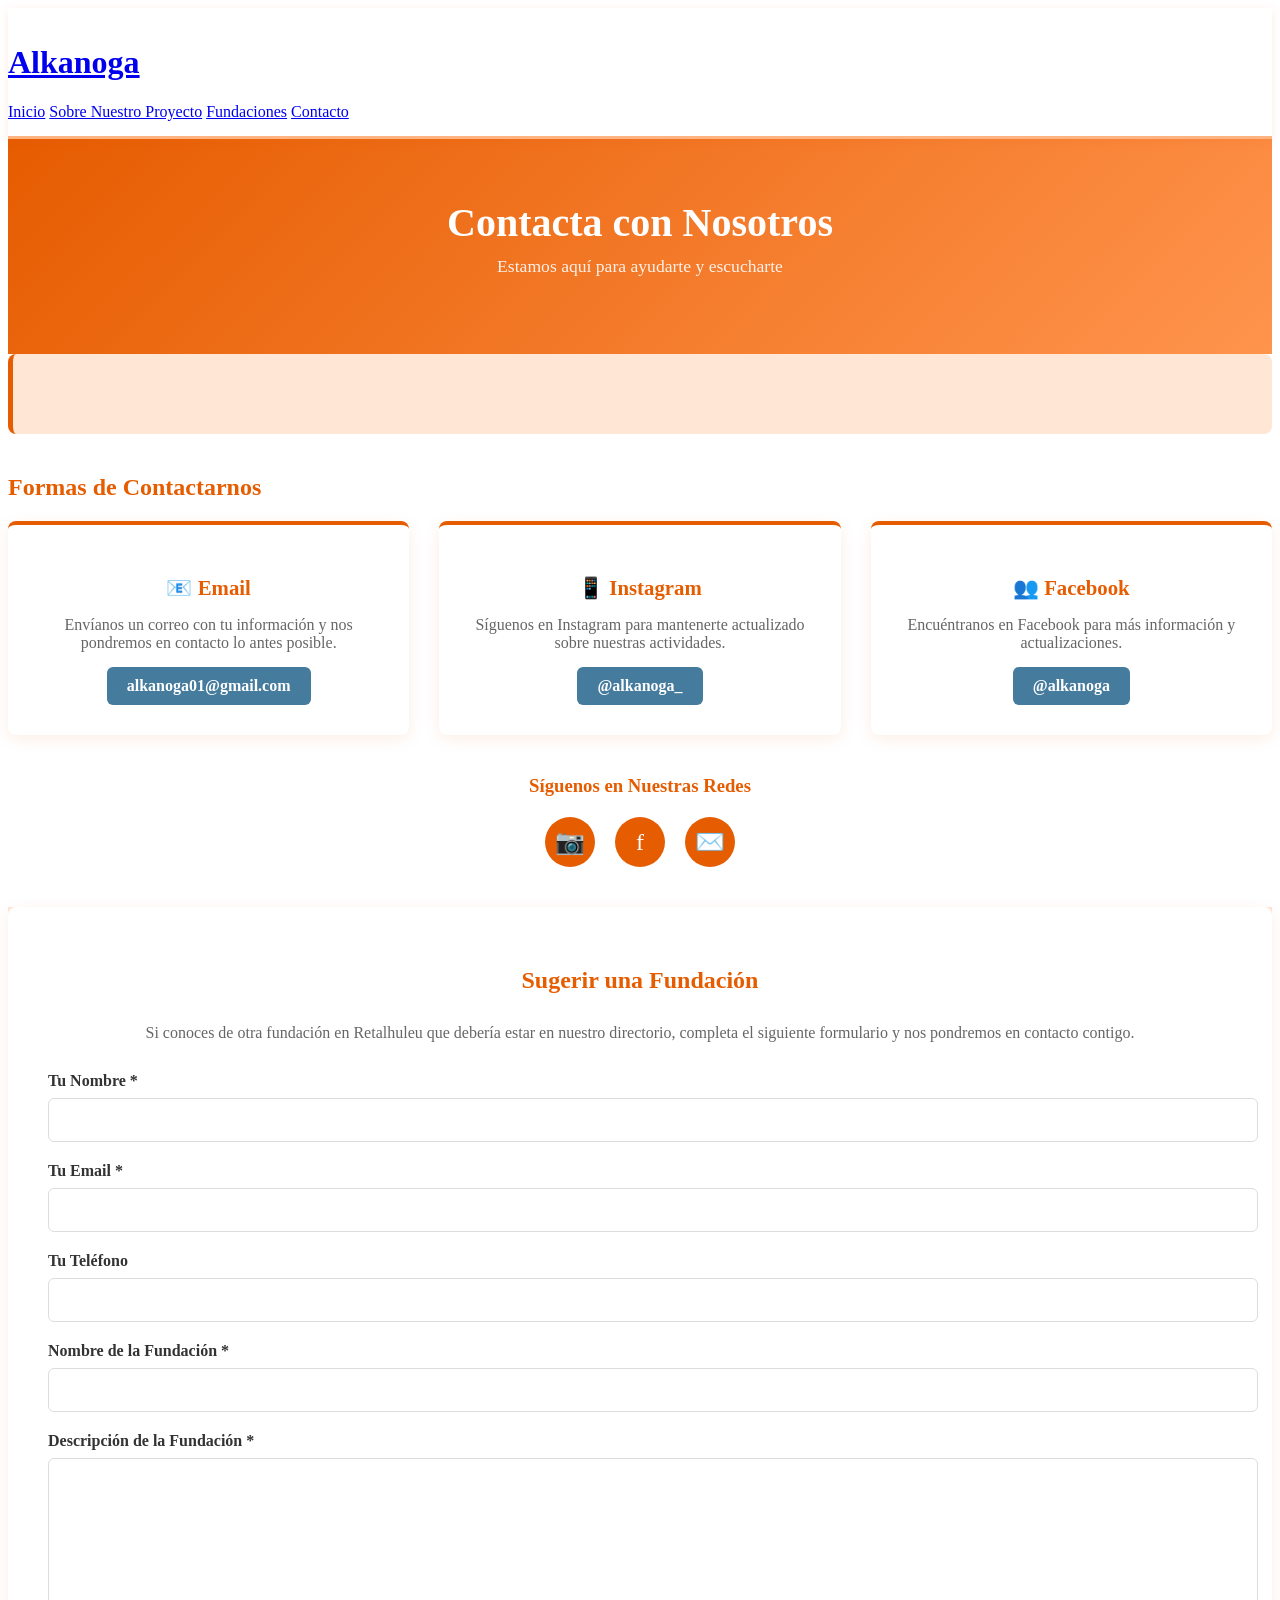
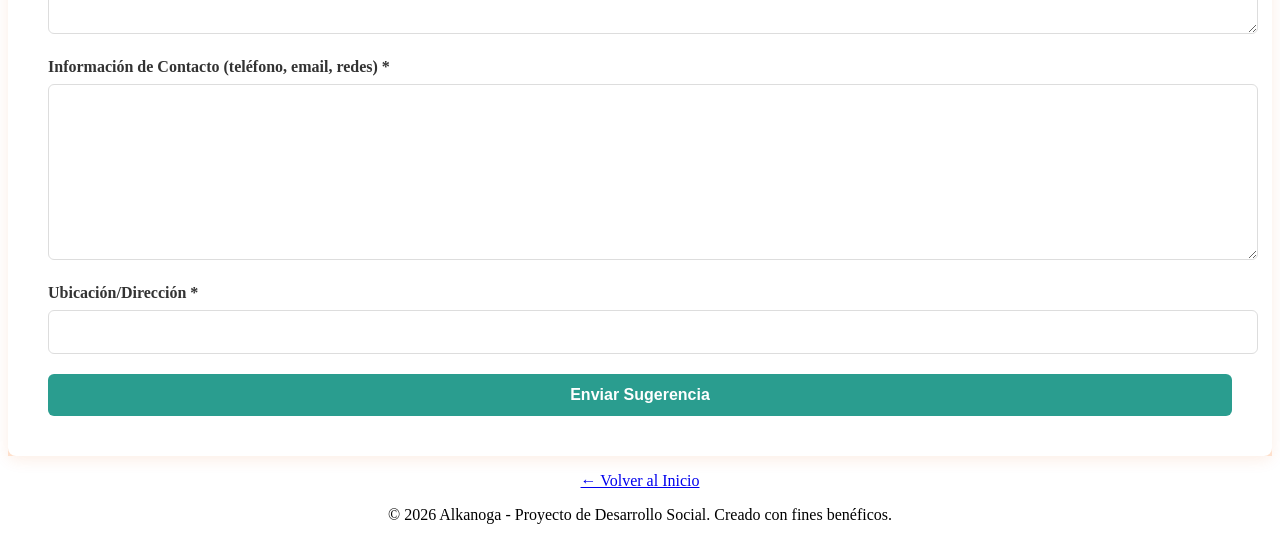
<file: contacto.html>
<!DOCTYPE html>
<html lang="es">
<head>
    <meta charset="UTF-8">
    <meta name="viewport" content="width=device-width, initial-scale=1.0">
    <title>Contacto | Alkanoga</title>
    <link rel="stylesheet" href="css/styles.css">
    <style>
        .contact-intro {
            background-color: #ffe6d5;
            padding: 40px;
            border-radius: 8px;
            margin-bottom: 40px;
            border-left: 5px solid #e65c00;
        }

        .contact-intro p {
            color: #333;
            font-size: 1.05rem;
            line-height: 1.8;
            margin: 0;
        }

        .contact-grid {
            display: grid;
            grid-template-columns: repeat(auto-fit, minmax(300px, 1fr));
            gap: 30px;
            margin-bottom: 40px;
        }

        .contact-card {
            background: white;
            padding: 30px;
            border-radius: 8px;
            box-shadow: 0 4px 15px rgba(230, 92, 0, 0.1);
            text-align: center;
            border-top: 4px solid #e65c00;
        }

        .contact-card h3 {
            color: #e65c00;
            margin-bottom: 15px;
            font-size: 1.3rem;
        }

        .contact-card p {
            color: #666;
            margin-bottom: 15px;
        }

        .contact-link {
            display: inline-block;
            padding: 10px 20px;
            background-color: #457b9d;
            color: white;
            text-decoration: none;
            border-radius: 6px;
            transition: background-color 0.3s;
            font-weight: bold;
        }

        .contact-link:hover {
            background-color: #345d78;
        }

        .social-links {
            display: flex;
            justify-content: center;
            gap: 20px;
            margin-top: 20px;
        }

        .social-icon {
            display: inline-block;
            width: 50px;
            height: 50px;
            background-color: #e65c00;
            color: white;
            border-radius: 50%;
            display: flex;
            align-items: center;
            justify-content: center;
            text-decoration: none;
            font-size: 1.5rem;
            transition: background-color 0.3s, transform 0.3s;
        }

        .social-icon:hover {
            background-color: #ff944d;
            transform: scale(1.1);
        }

        .form-section {
            background: white;
            padding: 40px;
            border-radius: 8px;
            box-shadow: 0 4px 15px rgba(230, 92, 0, 0.1);
            margin-top: 40px;
        }

        .form-section h2 {
            color: #e65c00;
            margin-bottom: 30px;
            text-align: center;
        }

        .form-group {
            margin-bottom: 20px;
        }

        .form-group label {
            display: block;
            margin-bottom: 8px;
            font-weight: bold;
            color: #333;
        }

        .form-group input,
        .form-group textarea {
            width: 100%;
            padding: 12px;
            border: 1px solid #ddd;
            border-radius: 6px;
            font-family: Arial, sans-serif;
            font-size: 1rem;
        }

        .form-group textarea {
            resize: vertical;
            min-height: 150px;
        }

        .form-group input:focus,
        .form-group textarea:focus {
            outline: none;
            border-color: #e65c00;
            box-shadow: 0 0 5px rgba(230, 92, 0, 0.3);
        }

        .submit-btn {
            background-color: #2a9d8f;
            color: white;
            padding: 12px 30px;
            border: none;
            border-radius: 6px;
            font-size: 1rem;
            font-weight: bold;
            cursor: pointer;
            transition: background-color 0.3s;
            width: 100%;
        }

        .submit-btn:hover {
            background-color: #227c71;
        }
    </style>
</head>
<body>

    <!-- Encabezado y Navegación -->
    <header class="main-header">
        <div class="container">
            <h1 class="logo"><a href="index.html">Alkanoga</a></h1>
            <nav class="main-nav">
                <a href="index.html">Inicio</a>
                <a href="sobreproyecto.html">Sobre Nuestro Proyecto</a>
                <a href="fundaciones.html">Fundaciones</a>
                <a href="contacto.html" class="active">Contacto</a>
            </nav>
        </div>
    </header>

    <!-- Encabezado de la página -->
    <section class="page-title-banner" style="background: linear-gradient(135deg, #e65c00 0%, #ff944d 100%); color: white; padding: 60px 0; text-align: center;">
        <div class="container">
            <h2 style="color: white; font-size: 2.5rem; margin: 0;">Contacta con Nosotros</h2>
            <p style="margin-top: 10px; opacity: 0.9; font-size: 1.1rem;">Estamos aquí para ayudarte y escucharte</p>
        </div>
    </section>

    <!-- Contenido principal -->
    <section class="inner-section">
        <div class="container">
            
            <!-- Texto introductorio (espacio para agregar después) -->
            <div class="contact-intro">
                <p>
                    <!-- AGREGAR TEXTO INTRODUCTORIO AQUÍ -->
                </p>
            </div>

            <!-- Información de contacto -->
            <h2 class="section-title">Formas de Contactarnos</h2>
            
            <div class="contact-grid">
                <!-- Email -->
                <div class="contact-card">
                    <h3>📧 Email</h3>
                    <p>Envíanos un correo con tu información y nos pondremos en contacto lo antes posible.</p>
                    <a href="mailto:alkanoga01@gmail.com" class="contact-link">alkanoga01@gmail.com</a>
                </div>

                <!-- Instagram -->
                <div class="contact-card">
                    <h3>📱 Instagram</h3>
                    <p>Síguenos en Instagram para mantenerte actualizado sobre nuestras actividades.</p>
                    <a href="https://www.instagram.com/alkanoga_" target="_blank" class="contact-link">@alkanoga_</a>
                </div>

                <!-- Facebook -->
                <div class="contact-card">
                    <h3>👥 Facebook</h3>
                    <p>Encuéntranos en Facebook para más información y actualizaciones.</p>
                    <a href="https://www.facebook.com/alkanoga" target="_blank" class="contact-link">@alkanoga</a>
                </div>
            </div>

            <!-- Redes Sociales Rápidas -->
            <div style="text-align: center; margin: 40px 0;">
                <h3 style="color: #e65c00; margin-bottom: 20px;">Síguenos en Nuestras Redes</h3>
                <div class="social-links">
                    <a href="https://www.instagram.com/alkanoga_" target="_blank" class="social-icon" title="Instagram">📷</a>
                    <a href="https://www.facebook.com/alkanoga" target="_blank" class="social-icon" title="Facebook">f</a>
                    <a href="mailto:alkanoga01@gmail.com" class="social-icon" title="Email">✉️</a>
                </div>
            </div>

        </div>
    </section>

    <!-- Formulario para sugerir fundación -->
    <section class="inner-section bg-light">
        <div class="container">
            <div class="form-section">
                <h2>Sugerir una Fundación</h2>
                <p style="text-align: center; color: #666; margin-bottom: 30px;">
                    Si conoces de otra fundación en Retalhuleu que debería estar en nuestro directorio, 
                    completa el siguiente formulario y nos pondremos en contacto contigo.
                </p>

                <form action="https://formspree.io/f/YOUR_FORM_ID" method="POST">
                    <div class="form-group">
                        <label for="nombre">Tu Nombre *</label>
                        <input type="text" id="nombre" name="nombre" required>
                    </div>

                    <div class="form-group">
                        <label for="email">Tu Email *</label>
                        <input type="email" id="email" name="email" required>
                    </div>

                    <div class="form-group">
                        <label for="telefono">Tu Teléfono</label>
                        <input type="tel" id="telefono" name="telefono">
                    </div>

                    <div class="form-group">
                        <label for="fundacion">Nombre de la Fundación *</label>
                        <input type="text" id="fundacion" name="fundacion" required>
                    </div>

                    <div class="form-group">
                        <label for="descripcion">Descripción de la Fundación *</label>
                        <textarea id="descripcion" name="descripcion" required></textarea>
                    </div>

                    <div class="form-group">
                        <label for="contacto">Información de Contacto (teléfono, email, redes) *</label>
                        <textarea id="contacto" name="contacto" required></textarea>
                    </div>

                    <div class="form-group">
                        <label for="ubicacion">Ubicación/Dirección *</label>
                        <input type="text" id="ubicacion" name="ubicacion" required>
                    </div>

                    <button type="submit" class="submit-btn">Enviar Sugerencia</button>
                </form>
            </div>
        </div>
    </section>

    <!-- Pie de página -->
    <footer class="main-footer">
        <div class="container text-center">
            <p><a href="index.html" class="back-link">← Volver al Inicio</a></p>
            <p>© 2026 Alkanoga - Proyecto de Desarrollo Social. Creado con fines benéficos.</p>
        </div>
    </footer>

</body>
</html>
</file>
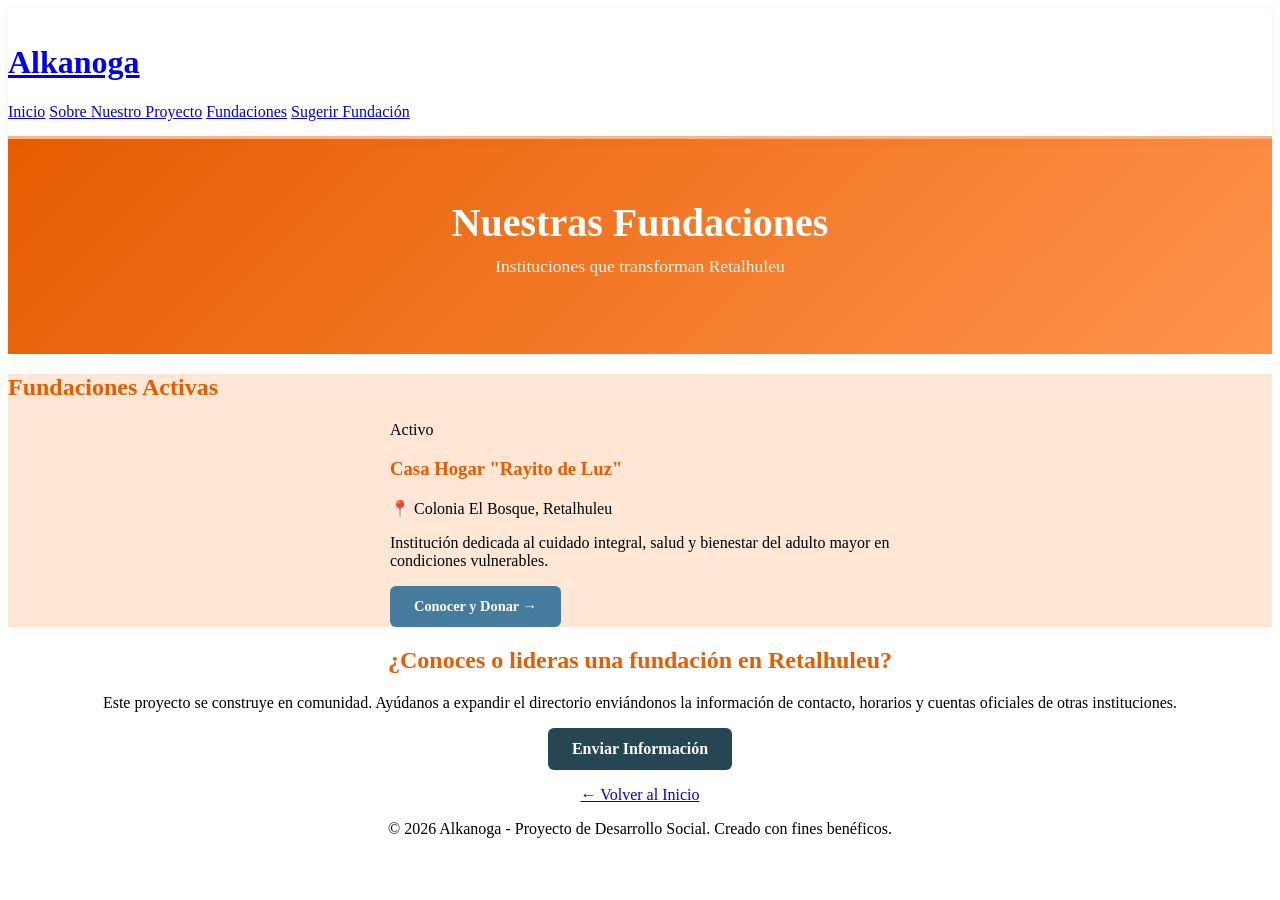
<file: fundaciones.html>
<!DOCTYPE html>
<html lang="es">
<head>
    <meta charset="UTF-8">
    <meta name="viewport" content="width=device-width, initial-scale=1.0">
    <title>Fundaciones | Alkanoga</title>
    <link rel="stylesheet" href="css/styles.css">
</head>
<body>

    <!-- Encabezado y Navegación -->
    <header class="main-header">
        <div class="container">
            <h1 class="logo"><a href="index.html">Alkanoga</a></h1>
            <nav class="main-nav">
                <a href="index.html">Inicio</a>
                <a href="sobreproyecto.html">Sobre Nuestro Proyecto</a>
                <a href="fundaciones.html" class="active">Fundaciones</a>
                <a href="#contacto">Sugerir Fundación</a>
            </nav>
        </div>
    </header>

    <!-- Encabezado de la página -->
    <section class="page-title-banner" style="background: linear-gradient(135deg, #e65c00 0%, #ff944d 100%); color: white; padding: 60px 0; text-align: center;">
        <div class="container">
            <h2 style="color: white; font-size: 2.5rem; margin: 0;">Nuestras Fundaciones</h2>
            <p style="margin-top: 10px; opacity: 0.9; font-size: 1.1rem;">Instituciones que transforman Retalhuleu</p>
        </div>
    </section>

    <!-- Directorio de Fundaciones -->
    <section id="fundaciones" class="directory-section bg-light">
        <div class="container">
            <h2 class="section-title">Fundaciones Activas</h2>
            <div class="grid-directory" style="display: flex; justify-content: center;">
                
                <!-- Tarjeta: Casa Hogar Rayito de Luz -->
                <div class="card card-active" style="max-width: 500px; width: 100%;">
                    <div class="card-badge badge-success">Activo</div>
                    <div class="card-content">
                        <h3>Casa Hogar "Rayito de Luz"</h3>
                        <p class="location-tag">📍 Colonia El Bosque, Retalhuleu</p>
                        <p>Institución dedicada al cuidado integral, salud y bienestar del adulto mayor en condiciones vulnerables.</p>
                        <a href="asilo-rayitos-de-sol.html" class="btn-card">Conocer y Donar →</a>
                    </div>
                </div>

            </div>
        </div>
    </section>

    <!-- Sección de Colaboración / Contacto -->
    <section id="contacto" class="collab-section">
        <div class="container text-center">
            <h2>¿Conoces o lideras una fundación en Retalhuleu?</h2>
            <p>Este proyecto se construye en comunidad. Ayúdanos a expandir el directorio enviándonos la información de contacto, horarios y cuentas oficiales de otras instituciones.</p>
            <a href="mailto:tu-correo@gmail.com" class="btn-secondary">Enviar Información</a>
        </div>
    </section>

    <!-- Pie de página -->
    <footer class="main-footer">
        <div class="container text-center">
            <p><a href="index.html" class="back-link">← Volver al Inicio</a></p>
            <p>© 2026 Alkanoga - Proyecto de Desarrollo Social. Creado con fines benéficos.</p>
        </div>
    </footer>

</body>
</html>
</file>
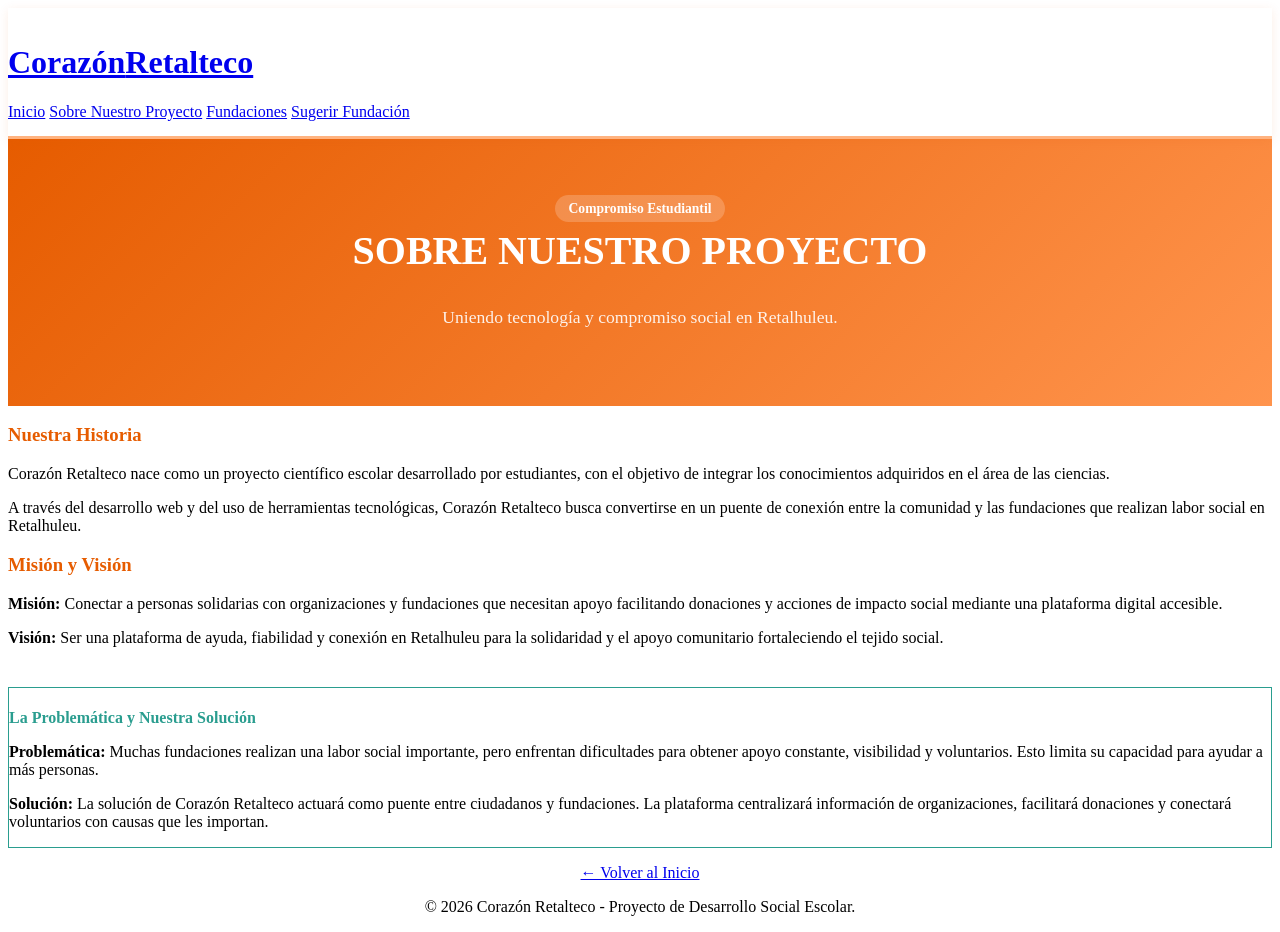
<file: sobreproyecto.html>
<!DOCTYPE html>
<html lang="es">
<head>
    <meta charset="UTF-8">
    <meta name="viewport" content="width=device-width, initial-scale=1.0">
    <title>Sobre Nuestro Proyecto | Alkanoga</title>
    <link rel="stylesheet" href="css/styles.css">
</head>
<body>

    <!-- Encabezado y Navegación -->
    <header class="main-header">
        <div class="container">
            <h1 class="logo"><a href="index.html">Corazón<span>Retalteco</span></a></h1>
            <nav class="main-nav">
                <a href="index.html">Inicio</a>
                <a href="sobreproyecto.html" class="active">Sobre Nuestro Proyecto</a>
                <a href="index.html#directorio">Fundaciones</a>
                <a href="index.html#contacto">Sugerir Fundación</a>
            </nav>
        </div>
    </header>

    <!-- Banner Principal del Proyecto -->
    <section class="page-title-banner" style="background: linear-gradient(135deg, #e65c00 0%, #ff944d 100%); color: white; padding: 60px 0; text-align: center;">
        <div class="container">
            <span class="category-tag" style="background: rgba(255,255,255,0.2); padding: 6px 14px; border-radius: 20px; font-size: 0.85rem; font-weight: bold;">Compromiso Estudiantil</span>
            <h2 style="color: white; font-size: 2.5rem; margin-top: 10px;">SOBRE NUESTRO PROYECTO</h2>
            <p class="lead" style="margin-top: 5px; opacity: 0.9; font-size: 1.1rem;">Uniendo tecnología y compromiso social en Retalhuleu.</p>
        </div>
    </section>

    <!-- Bloques de Información extraídos de las imágenes -->
    <section class="inner-section">
        <div class="container">
            
            <div class="grid-info" style="margin-bottom: 40px;">
                <div>
                    <h3>Nuestra Historia</h3>
                    <p>Corazón Retalteco nace como un proyecto científico escolar desarrollado por estudiantes, con el objetivo de integrar los conocimientos adquiridos en el área de las ciencias.</p>
                    <p style="margin-top: 10px;">A través del desarrollo web y del uso de herramientas tecnológicas, Corazón Retalteco busca convertirse en un puente de conexión entre la comunidad y las fundaciones que realizan labor social en Retalhuleu.</p>
                </div>
                <div>
                    <h3>Misión y Visión</h3>
                    <p><strong>Misión:</strong> Conectar a personas solidarias con organizaciones y fundaciones que necesitan apoyo facilitando donaciones y acciones de impacto social mediante una plataforma digital accesible.</p>
                    <p style="margin-top: 10px;"><strong>Visión:</strong> Ser una plataforma de ayuda, fiabilidad y conexión en Retalhuleu para la solidaridad y el apoyo comunitario fortaleciendo el tejido social.</p>
                </div>
            </div>

            <!-- Caja Destacada: Problemática y Solución -->
            <div class="schedule-box" style="background-color: #ffffff; border: 1px solid #2a9d8f;">
                <h4 style="color: #2a9d8f; margin-bottom: 10px;">La Problemática y Nuestra Solución</h4>
                <p><strong>Problemática:</strong> Muchas fundaciones realizan una labor social importante, pero enfrentan dificultades para obtener apoyo constante, visibilidad y voluntarios. Esto limita su capacidad para ayudar a más personas.</p>
                <p style="margin-top: 12px;"><strong>Solución:</strong> La solución de Corazón Retalteco actuará como puente entre ciudadanos y fundaciones. La plataforma centralizará información de organizaciones, facilitará donaciones y conectará voluntarios con causas que les importan.</p>
            </div>

        </div>
    </section>

    <!-- Pie de página -->
    <footer class="main-footer">
        <div class="container text-center">
            <p><a href="index.html" class="back-link">← Volver al Inicio</a></p>
            <p>© 2026 Corazón Retalteco - Proyecto de Desarrollo Social Escolar.</p>
        </div>
    </footer>

</body>
</html>
</file>
<file: css/styles.css>
margin: 0;
    padding: 0;
    box-sizing: border-box;
    scroll-behavior: smooth; /* Desplazamiento fluido activado */
    scroll-behavior: smooth;
}

body {
    font-family: 'Segoe UI', Arial, sans-serif;
    line-height: 1.6;
    color: #333333;
    background-color: #ff702e;
    color: #ff702e;
    background-color: #fffaf5; /* Blanco cálido / Anaranjado muy suave */
    padding: 0;
}

@@ -20,45 +20,59 @@ body {
}

.text-center { text-align: center; }
.bg-light { background-color: #f0eae4; }
.bg-light { background-color: #ffe6d5; } /* Anaranjado suave de fondo */

h1, h2, h3, h4 {
    color: #4a2818;
    color: #e65c00; /* Anaranjado fuerte para títulos */
}

.btn-primary, .btn-secondary, .btn-card {
    display: inline-block;
    padding: 10px 22px;
    border-radius: 4px;
    padding: 12px 24px;
    border-radius: 6px;
    text-decoration: none;
    font-weight: bold;
    cursor: pointer;
    transition: all 0.3s ease;
    border: none;
}

/* Botones principales en Verde */
.btn-primary {
    background-color: #2e6f40;
    background-color: #2a9d8f;
    color: #ffffff;
}
.btn-primary:hover {
    background-color: #227c71;
}

/* Botones secundarios en Azul */
.btn-secondary {
    background-color: #bc6c25;
    background-color: #264653;
    color: #ffffff;
}
.btn-secondary:hover {
    background-color: #1a313b;
}

/* Botones de tarjetas en Azul */
.btn-card {
    background-color: #4a2818;
    background-color: #457b9d;
    color: white;
    font-size: 0.9rem;
    border: none;
}
.btn-card:hover {
    background-color: #345d78;
}

.main-header {
    background-color: #ffffff;
    box-shadow: 0 2px 5px rgba(0,0,0,0.05);
    box-shadow: 0 2px 10px rgba(230, 92, 0, 0.1);
    padding: 15px 0;
    position: sticky; /* Se queda fijo arriba para que el menú siempre esté visible */
    position: sticky;
    top: 0;
    z-index: 1000;
    border-bottom: 3px solid #ffb380; /* Adorno anaranjado */
}

.main-header .container {
@@ -73,31 +87,31 @@ h1, h2, h3, h4 {
}
.logo a {
    text-decoration: none;
    color: #4a2818;
    color: #e65c00;
}
.logo span { color: #2e6f40; }
.logo span { color: #2a9d8f; } /* Toque verde en el logo */

.main-nav a {
    text-decoration: none;
    color: #555555;
    color: #666666;
    margin-left: 20px;
    font-weight: 600;
    transition: color 0.3s;
}

.main-nav a:hover, .main-nav a.active {
    color: #2e6f40;
    color: #e65c00;
}

.hero {
    background-color: #4a2818;
    background: linear-gradient(135deg, #e65c00 0%, #ff944d 100%); /* Degradado Anaranjado */
    color: #ffffff;
    padding: 80px 0;
    text-align: center;
}

.hero h2 { color: #ffffff; font-size: 2.3rem; margin-bottom: 15px; }
.hero p { max-width: 700px; margin: 0 auto 25px auto; }
.hero p { max-width: 700px; margin: 0 auto 25px auto; color: #ffffff; }

.inner-section, .directory-section, .collab-section {
    padding: 60px 0;
@@ -107,13 +121,25 @@ h1, h2, h3, h4 {
    text-align: center;
    font-size: 5rem;
    margin-bottom: 40px;
    position: relative;
}

/* Adorno debajo de los títulos */
.section-title::after {
    content: '';
    display: block;
    width: 60px;
    height: 4px;
    background-color: #2a9d8f; /* Adorno Verde */
    margin: 10px auto 0 auto;
    border-radius: 2px;
}

.section-subtitle {
    text-align: center;
    margin-top: -30px;
    margin-top: -20px;
    margin-bottom: 40px;
    color: #666;
    color: #777;
}

.grid-directory, .grid-stories {
@@ -125,15 +151,20 @@ h1, h2, h3, h4 {
.card, .story-card {
    background-color: #ffffff;
    border-radius: 8px;
    box-shadow: 0 4px 12px rgba(0,0,0,0.05);
    box-shadow: 0 4px 15px rgba(230, 92, 0, 0.05);
    position: relative;
    border: 1px solid #eaddcf;
    border: 1px solid #ffe0cc; /* Contorno anaranjado muy suave */
    padding: 25px;
}

/* Contorno especial decorativo para destacar */
.card-active {
    border-top: 4px solid #2a9d8f; /* Borde superior Verde */
}

.location-tag {
    font-size: 0.9rem;
    color: #bc6c25;
    color: #457b9d; /* Azul para ubicaciones */
    font-weight: 600;
    margin-bottom: 10px;
}
@@ -152,30 +183,31 @@ h1, h2, h3, h4 {
    position: absolute;
    top: 15px;
    right: 15px;
    padding: 4px 10px;
    padding: 4px 12px;
    border-radius: 20px;
    font-size: 0.75rem;
    font-weight: bold;
    color: #ffffff;
}
.badge-success { background-color: #2e6f40; }
.badge-pending { background-color: #999999; }
.badge-success { background-color: #2a9d8f; } /* Verde */
.badge-pending { background-color: #a8dadc; color: #1d3557; } /* Azul claro */

.card-disabled {
    opacity: 0.8;
    background-color: #fcfbfa;
    opacity: 0.7;
    background-color: #fdfdfd;
}

.story-card {
    display: flex;
    flex-direction: column;
    align-items: center;
    text-align: center;
    border-bottom: 4px solid #457b9d; /* Adorno inferior Azul */
}

.story-img-placeholder {
    font-size: 3rem;
    background-color: #f0eae4;
    background-color: #ffe6d5;
    width: 80px;
    height: 80px;
    display: flex;
@@ -196,12 +228,11 @@ h1, h2, h3, h4 {
    background-color: #ffffff;
    padding: 30px;
    border-radius: 6px;
    border-left: 5px solid #bc6c25;
    box-shadow: 0 2px 8px rgba(0,0,0,0.02);
    border-left: 5px solid #2a9d8f; /* Adorno lateral Verde */
    box-shadow: 0 4px 10px rgba(0,0,0,0.02);
}

.bank-card h4 { margin-bottom: 10px; color: #bc6c25; }
.bank-name { font-weight: bold; margin-bottom: 5px; }
.bank-card h4 { margin-bottom: 10px; color: #2a9d8f; }

.grid-info {
    display: grid;
@@ -210,18 +241,28 @@ h1, h2, h3, h4 {
}

.schedule-box { 
    background-color: #f0eae4; 
    background-color: #ffe6d5; /* Fondo anaranjado suave */
    padding: 20px; 
    border-radius: 6px; 
    margin: 15px 0;
    border: 1px dashed #e65c00;
}
.schedule-box ul { list-style: none; }
.schedule-box li { margin-bottom: 8px; }

.note { font-size: 0.85rem; color: #666; }
.map-container { border-radius: 8px; overflow: hidden; box-shadow: 0 4px 12px rgba(0,0,0,0.05); }

.main-footer { background-color: #221109; color: #b5a49c; padding: 30px 0; text-align: center; font-size: 0.9rem; }
/* Lista de necesidades del asilo */
.needs-list {
    margin-left: 20px;
    margin-bottom: 20px;
}
.needs-list li {
    margin-bottom: 6px;
}

.main-footer { background-color: #331400; color: #ffebcc; padding: 30px 0; text-align: center; font-size: 0.9rem; }
.main-footer p { margin-bottom: 5px; }
.back-link { color: #bc6c25; text-decoration: none; font-weight: bold; }
.back-link { color: #ff944d; text-decoration: none; font-weight: bold; }
.back-link:hover { text-decoration: underline; }
</file>
